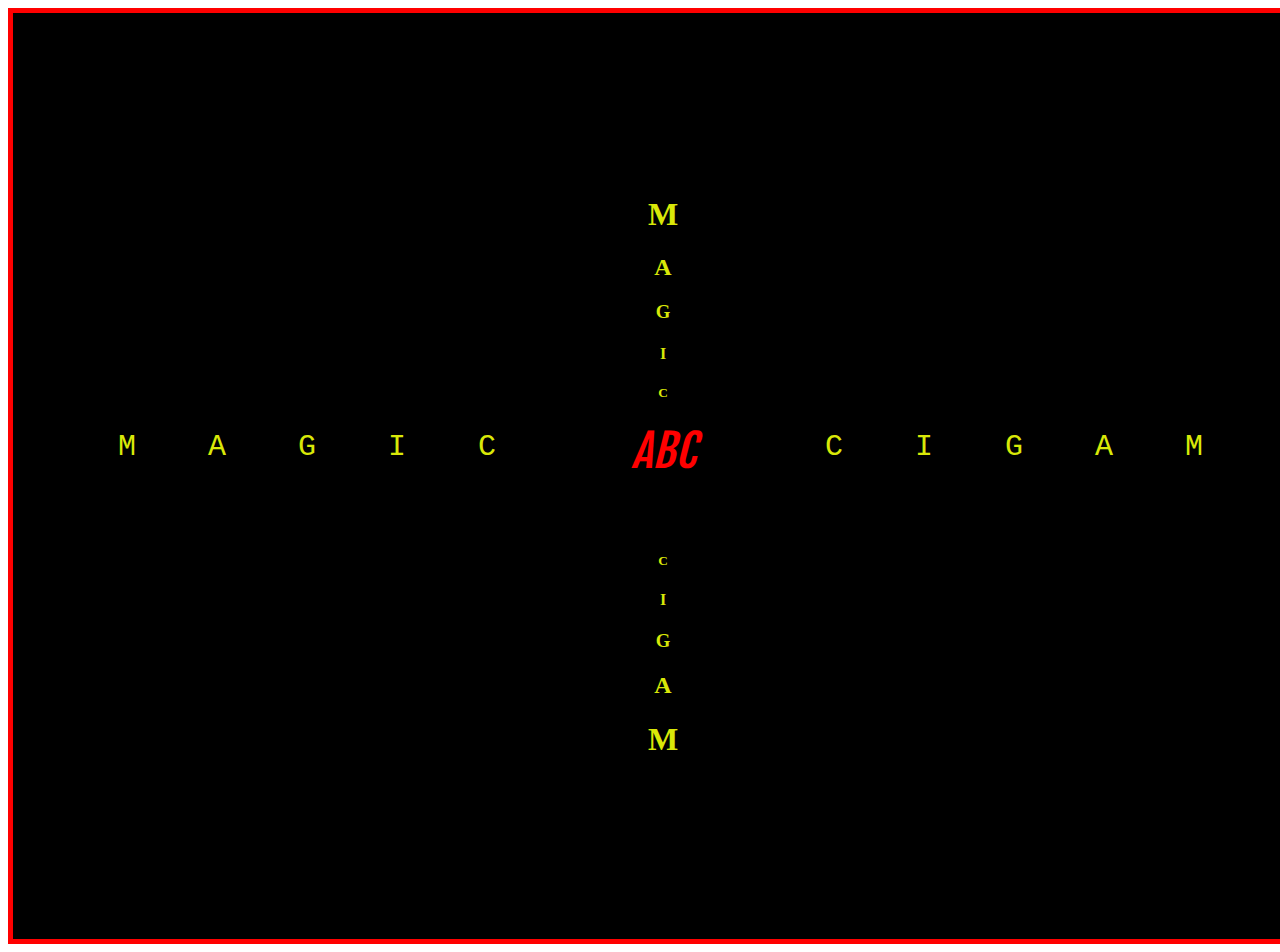
<file: ABC Magic/index.html>
<!DOCTYPE html>
<html lang="en">

<head>
    <meta charset="UTF-8">
    <meta http-equiv="X-UA-Compatible" content="IE=edge">
    <meta name="viewport" content="width=device-width, initial-scale=1.0">
    <title>Document</title>
    <link rel="stylesheet" href="style.css">
</head>

<body>
    <div class="sh">
        <div class="home2">
            <h1>M</h1>
            <h2>A</h2>
            <h3>G</h3>
            <h4>I</h4>
            <h5>C</h5>
        </div>
        <div class="home3">
            <!-- <h1>ABC</h1> -->
            <a id="btn1" href="./index1.html">ABC</a>
        </div>
        <div class="home6">
            <h5>C</h5>
            <h4>I</h4>
            <h3>G</h3>
            <h2>A</h2>
            <h1>M</h1>
        </div>
        <div class="home4">
            <pre>M    A    G    I    C</pre>
        </div>
        <div class="home5">
            <pre>C    I    G    A    M </pre>
        </div>
    </div>
</body>

</html>
</file>
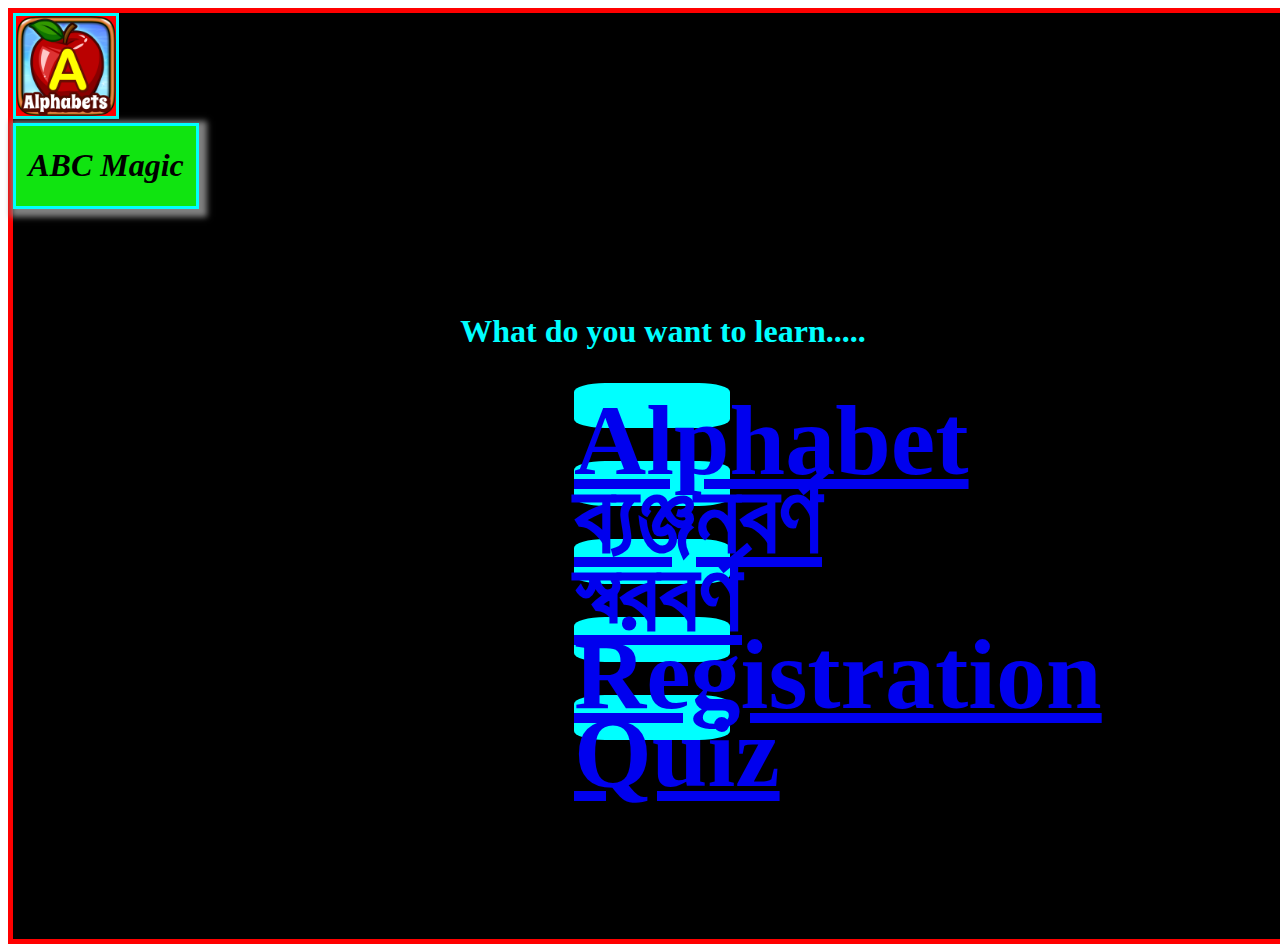
<file: ABC Magic/index1.html>
<!DOCTYPE html>
<html lang="en">

<head>
    <meta charset="UTF-8">
    <meta http-equiv="X-UA-Compatible" content="IE=edge">
    <meta name="viewport" content="width=device-width, initial-scale=1.0">
    <title>Document</title>
    <link rel="stylesheet" href="style.css">
</head>

<body>
    <div class="sh">
        <div class="move">

            <img src="home.png" alt="" srcset="">

        </div>
        <div class="move2">
            <h1 style="text-align: center; font-style: italic;">ABC Magic</h1>
        </div>
        <h1 style="text-align: center; color: aqua;margin-top: 300px;">What do you want to learn.....</h1>
        <div class="btn">
            <a href="./index2.html">Alphabet</a>
        </div>
        <div class="btn">
            <a href="./index3.html">ব্যঞ্জনবর্ণ</a>
        </div>
        <div class="btn">
            <a href="./index4.html">স্বরবর্ণ</a>
        </div>
        <div class="btn">
            <a href="./index5.php">
                Registration</a>
        </div>
        <div class="btn">
            <a href="./index6.html">
                Quiz</a>
        </div>

    </div>
</body>

</html>
</file>
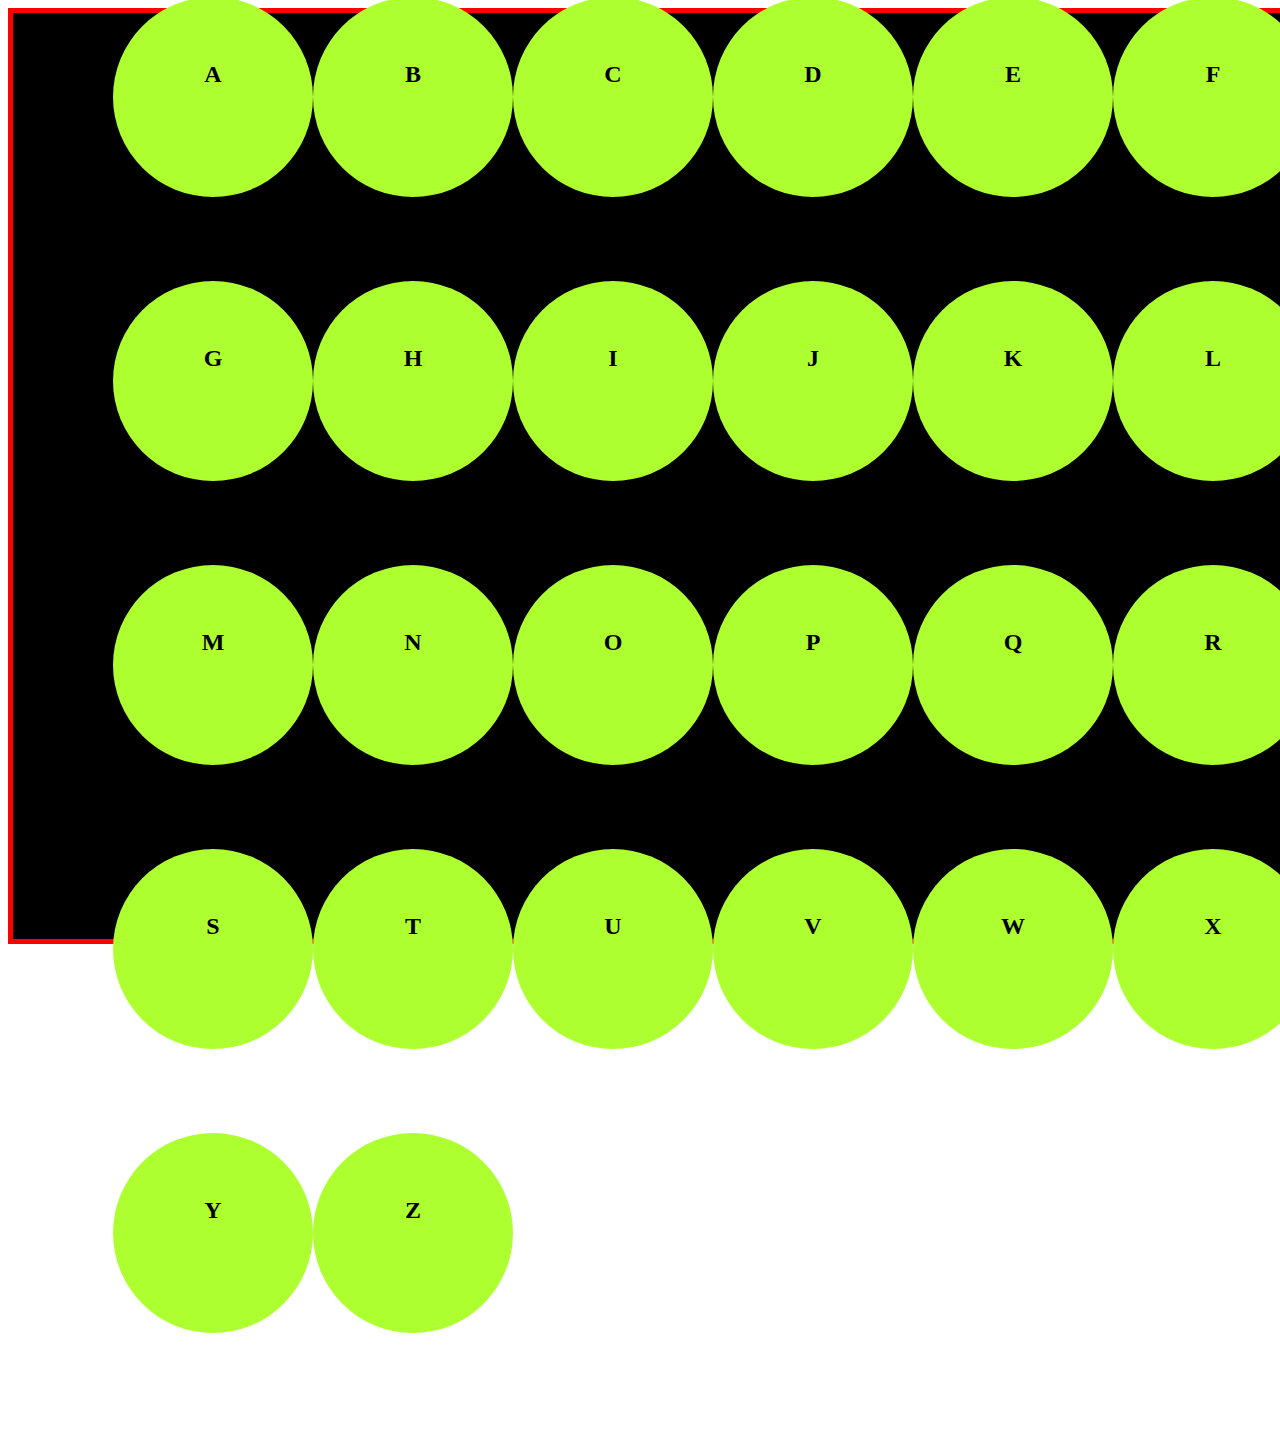
<file: ABC Magic/index2.html>
<!DOCTYPE html>
<html lang="en">

<head>
    <meta charset="UTF-8">
    <meta http-equiv="X-UA-Compatible" content="IE=edge">
    <meta name="viewport" content="width=device-width, initial-scale=1.0">
    <title>Document</title>
    <link rel="stylesheet" href="style.css">
</head>

<body>
    <div class="sh">
        <div class="main">
            <h2 style="margin-top:64px;">A</h2>
            <div class="main2">

                <img src="Red_Apple.jpg" alt="" srcset="">
                <label style="font-size: medium; color: red;">Apple</label>

            </div>
        </div>
        <div class="main">
            <h2 style="margin-top:64px;">B</h2>
            <div class="main2">

                <img src="ball.jpg" alt="" srcset="">
                <label style="font-size: medium; color: red;">Boll</label>

            </div>
        </div>
        <div class="main">
            <h2 style="margin-top:64px;">C</h2>
            <div class="main2">

                <img src="cat.jpeg" alt="" srcset="">
                <label style="font-size: medium; color: red;">Cat</label>

            </div>
        </div>
        <div class="main">
            <h2 style="margin-top:64px;">D</h2>
            <div class="main2">

                <img src="dog.jpg" alt="" srcset="">
                <label style="font-size: medium; color: red;">Dog</label>

            </div>
        </div>
        <div class="main">
            <h2 style="margin-top:64px;">E</h2>
            <div class="main2">

                <img src="elephant.avif" alt="" srcset="">
                <label style="font-size: medium; color:red;">Elephant</label>

            </div>
        </div>
        <div class="main">
            <h2 style="margin-top:64px;">F</h2>
            <div class="main2">
                <img src="fan.png" alt="" srcset="">

                <label style="font-size: medium; color:red;">Fan</label>


            </div>
        </div>
        <div class="main">
            <h2 style="margin-top:64px;">G</h2>
            <div class="main2">

                <img src="giraff.jpg" alt="" srcset="">
                <label style="font-size: medium; color:red;">Giraff</label>

            </div>
        </div>
        <div class="main">
            <h2 style="margin-top:64px;">H</h2>
            <div class="main2">

                <img src="horse.jpg" alt="" srcset="">
                <label style="font-size: medium; color:red;">Horse</label>

            </div>
        </div>
        <div class="main">
            <h2 style="margin-top: 64px;">I</h2>
            <div class="main2">

                <img src="ice-cream.png" alt="" srcset="">
                <label style="font-size: medium; color:red;">Ice-cream</label>

            </div>
        </div>
        <div class="main">
            <h2 style="margin-top:64px;">J</h2>
            <div class="main2">

                <img src="Jug.jpg" alt="" srcset="">
                <label style="font-size: medium; color:red;">Jug</label>

            </div>
        </div>
        <div class="main">
            <h2 style="margin-top:64px;">K</h2>
            <div class="main2">

                <img src="kite.avif" alt="" srcset="">
                <label style="font-size: medium; color:red;">Kite</label>

            </div>
        </div>
        <div class="main">
            <h2 style="margin-top:64px;">L</h2>
            <div class="main2">

                <img src="loin.png" alt="" srcset="">
                <label style="font-size: medium; color:red;">Loin</label>

            </div>
        </div>
        <div class="main">
            <h2 style="margin-top:64px;">M</h2>
            <div class="main2">

                <img src="mango.jpg" alt="" srcset="">
                <label style="font-size: medium; color:red;">Mango</label>

            </div>
        </div>
        <div class="main">
            <h2 style="margin-top:64px;">N</h2>
            <div class="main2">

                <img src="nest.jpg" alt="" srcset="">
                <label style="font-size: medium; color:red;">Nest</label>

            </div>
        </div>
        <div class="main">
            <h2 style="margin-top:64px;">O</h2>
            <div class="main2">

                <img src="orange.jpg" alt="" srcset="">
                <label style="font-size: medium; color:red;">Orange</label>

            </div>
        </div>
        <div class="main">
            <h2 style="margin-top:64px;">P</h2>
            <div class="main2">
                <img src="panda.avif" alt="" srcset="">

                <label style="font-size: medium; color:red;">Panda</label>

            </div>
        </div>
        <div class="main">
            <h2 style="margin-top:64px;">Q</h2>
            <div class="main2">

                <img src="queen.avif" alt="" srcset="">
                <label style="font-size: medium; color:red;">Queen</label>

            </div>
        </div>
        <div class="main">
            <h2 style="margin-top:64px;">R</h2>
            <div class="main2">

                <img src="rat.png" alt="" srcset="">
                <label style="font-size: medium; color:red;">Rat</label>

            </div>
        </div>
        <div class="main">
            <h2 style="margin-top:64px;">S</h2>
            <div class="main2">

                <img src="sun.jpg" alt="" srcset="">
                <label style="font-size: medium; color:red;">Sun</label>

            </div>
        </div>
        <div class="main">
            <h2 style="margin-top:64px;">T</h2>
            <div class="main2">
                <img src="tiger.png" alt="" srcset="">

                <label style="font-size: medium; color:red;">Tiger</label>

            </div>
        </div>
        <div class="main">
            <h2 style="margin-top:64px;">U</h2>
            <div class="main2">

                <img src="umbrella.jpg" alt="" srcset="">
                <label style="font-size: medium; color:red;">Umbrella</label>

            </div>
        </div>
        <div class="main">
            <h2 style="margin-top:64px;">V</h2>
            <div class="main2">

                <img src="vegetables.jpg" alt="" srcset="">
                <label style="font-size: medium; color:red;">Vegetables</label>

            </div>
        </div>
        <div class="main">
            <h2 style="margin-top:64px;">W</h2>
            <div class="main2">

                <img src="watermelon.jpg" alt="" srcset="">
                <label style="font-size: medium; color:red;">Watermelon</label>

            </div>
        </div>
        <div class="main">
            <h2 style="margin-top:64px;">X</h2>
            <div class="main2">

                <img src="Xmax-tree.avif" alt="" srcset="">
                <label style="font-size: medium; color:red;">X-max Tree</label>

            </div>
        </div>
        <div class="main">
            <h2 style="margin-top:64px;">Y</h2>
            <div class="main2">

                <img src="yak.jpg" alt="" srcset="">
                <label style="font-size: medium; color:red;">Yak</label>

            </div>
        </div>
        <div class="main">
            <h2 style="margin-top:64px;">Z</h2>
            <div class="main2">

                <img src="zebra.avif" alt="" srcset="">
                <label style="font-size: medium; color:red;">Zebra</label>

            </div>
        </div>
    </div>
</body>

</html>
</file>
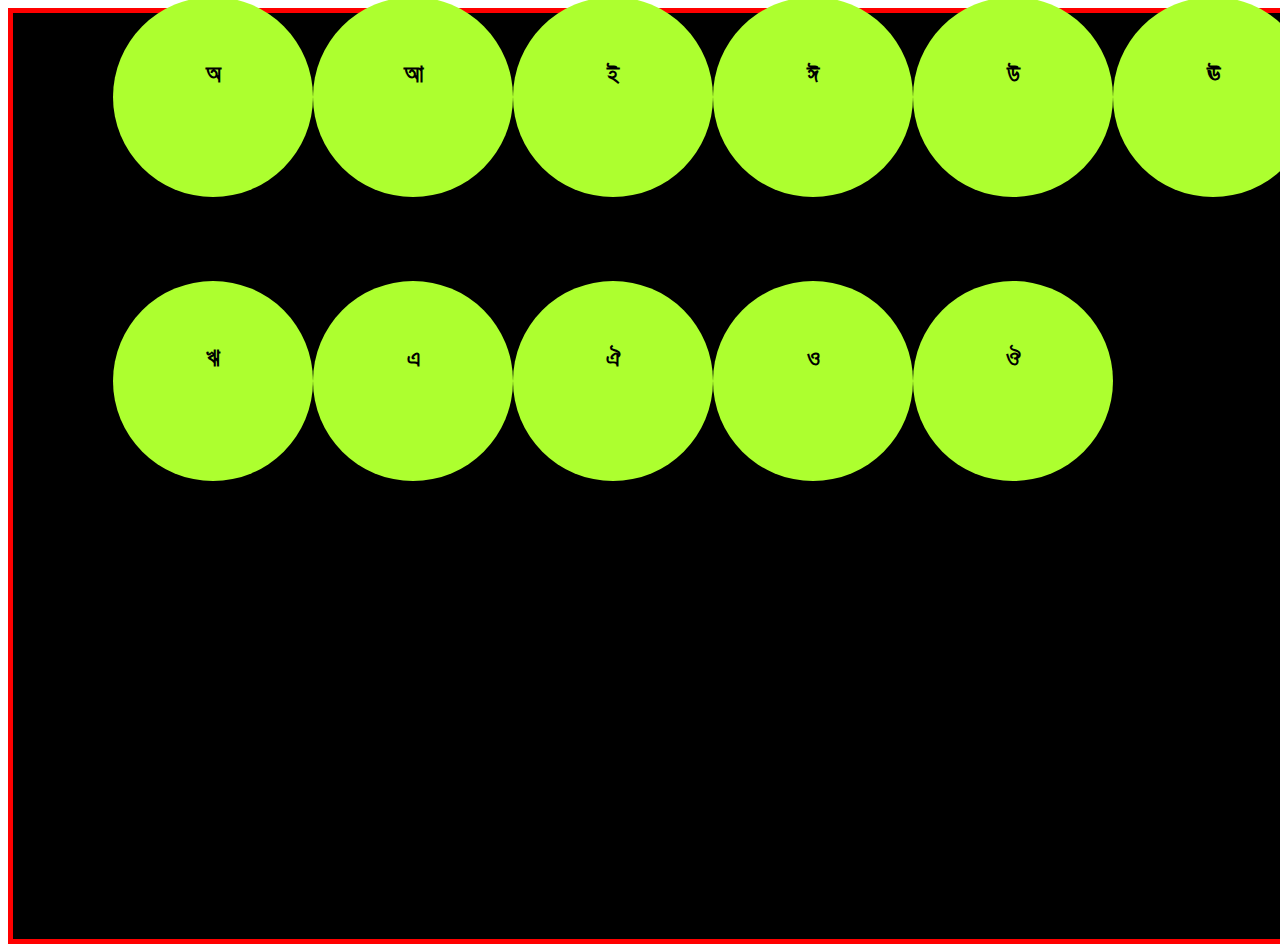
<file: ABC Magic/index3.html>
<!DOCTYPE html>
<html lang="en">

<head>
    <meta charset="UTF-8">
    <meta http-equiv="X-UA-Compatible" content="IE=edge">
    <meta name="viewport" content="width=device-width, initial-scale=1.0">
    <title>Document</title>
    <link rel="stylesheet" href="style.css">
</head>

<body>
    <div class="sh">
        <div class="main">
            <h2 style="margin-top:64px;">অ</h2>
            <div class="main2">

                <img src="oa.jpg" alt="" srcset="">
                <label style="font-size: medium; color: red;">অলি</label>

            </div>
        </div>
        <div class="main">
            <h2 style="margin-top:64px;">আ</h2>
            <div class="main2">

                <img src="mango.jpg" alt="" srcset="">
                <label style="font-size: medium; color: red;">আম</label>

            </div>
        </div>
        <div class="main">
            <h2 style="margin-top:64px;">ই</h2>
            <div class="main2">

                <img src="Hilsa-Fish-Products.jpg" alt="" srcset="">
                <label style="font-size: medium; color: red;">ইলিশ</label>

            </div>
        </div>
        <div class="main">
            <h2 style="margin-top:64px;">ঈ</h2>
            <div class="main2">

                <img src="eoooo.jpg" alt="" srcset="">
                <label style="font-size: medium; color: red;">ঈগল</label>

            </div>
        </div>
        <div class="main">
            <h2 style="margin-top:64px;">উ</h2>
            <div class="main2">

                <img src="odd.jpg" alt="" srcset="">
                <label style="font-size: medium; color:red;">উঠ</label>

            </div>
        </div>
        <div class="main">
            <h2 style="margin-top:64px;">ঊ</h2>
            <div class="main2">
                <img src="uaaa.jpg" alt="" srcset="">

                <label style="font-size: medium; color:red;">ঊষার</label>


            </div>
        </div>
        <div class="main">
            <h2 style="margin-top:64px;">ঋ</h2>
            <div class="main2">

                <img src="ruuuuu.jpg" alt="" srcset="">
                <label style="font-size: medium; color:red;">ঋতু</label>

            </div>
        </div>
        <div class="main">
            <h2 style="margin-top:64px;">এ</h2>
            <div class="main2">

                <img src="akkk.jpg" alt="" srcset="">
                <label style="font-size: medium; color:red;">একতারা</label>

            </div>
        </div>
        <div class="main">
            <h2 style="margin-top: 64px;">ঐ</h2>
            <div class="main2">

                <img src="elephant.avif" alt="" srcset="">
                <label style="font-size: medium; color:red;">ঐরাবত</label>

            </div>
        </div>
        <div class="main">
            <h2 style="margin-top:64px;">ও</h2>
            <div class="main2">

                <img src="oa.png" alt="" srcset="">
                <label style="font-size: medium; color:red;">ওজন</label>

            </div>
        </div>
        <div class="main">
            <h2 style="margin-top:64px;">ঔ</h2>
            <div class="main2">

                <img src="oaaaaaaa.webp" alt="" srcset="">
                <label style="font-size: medium; color:red;">ঔষধ</label>

            </div>
        </div>
        </div>
</body>

</html>
</file>
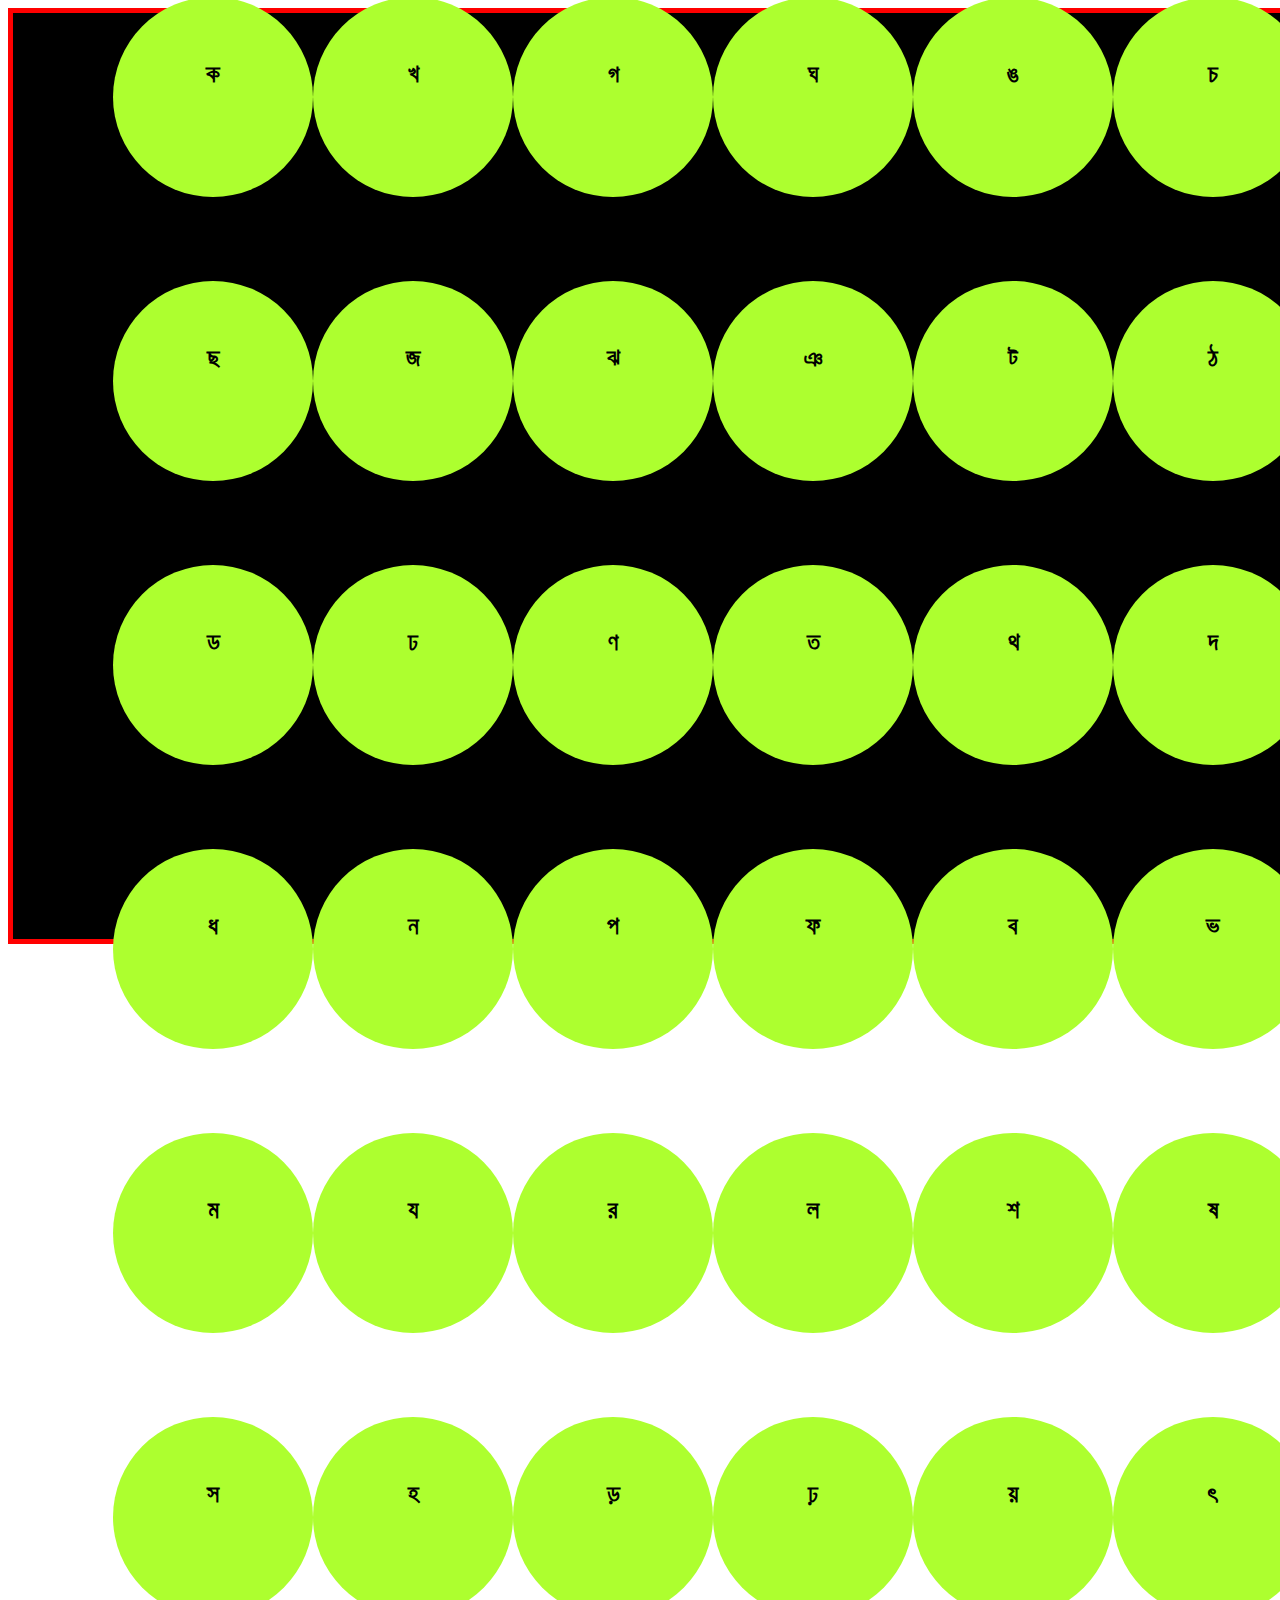
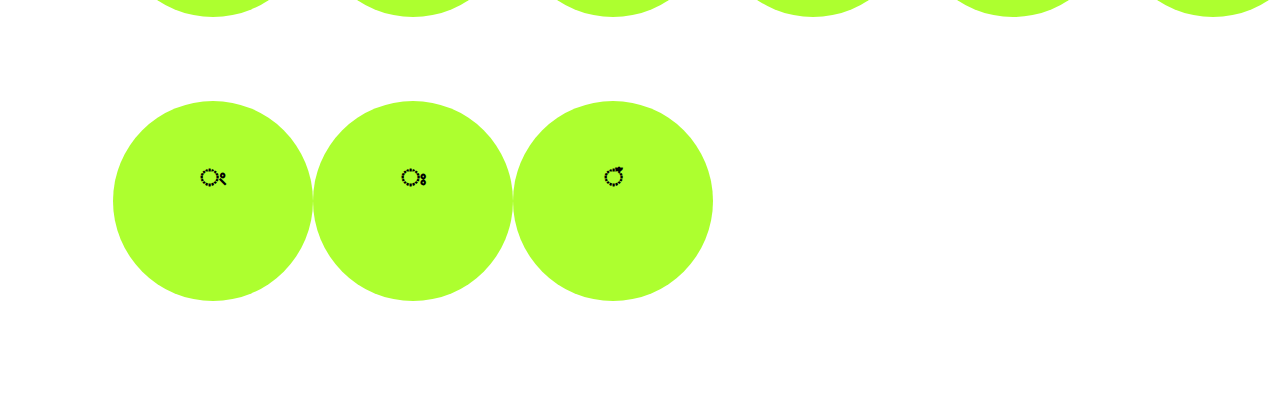
<file: ABC Magic/index4.html>
<!DOCTYPE html>
<html lang="en">

<head>
    <meta charset="UTF-8">
    <meta http-equiv="X-UA-Compatible" content="IE=edge">
    <meta name="viewport" content="width=device-width, initial-scale=1.0">
    <title>Document</title>
    <link rel="stylesheet" href="style.css">
</head>

<body>
    <div class="sh">
        <div class="main">
            <h2 style="margin-top:64px;">ক</h2>
            <div class="main2">

                <img src="intro-1660147847.jpg" alt="" srcset="">
                <label style="font-size: medium; color: red;">কলা</label>

            </div>
        </div>
        <div class="main">
            <h2 style="margin-top:64px;">খ</h2>
            <div class="main2">

                <img src="খেজুর.jpg" alt="" srcset="">
                <label style="font-size: medium; color: red;">খেজুর</label>

            </div>
        </div>
        <div class="main">
            <h2 style="margin-top:64px;">গ</h2>
            <div class="main2">

                <img src="ross.jpg" alt="" srcset="">
                <label style="font-size: medium; color: red;">গোলাপ</label>

            </div>
        </div>
        <div class="main">
            <h2 style="margin-top:64px;">ঘ</h2>
            <div class="main2">

                <img src="horse.jpg" alt="" srcset="">
                <label style="font-size: medium; color: red;">গোলাপ</label>

            </div>
        </div>
        <div class="main">
            <h2 style="margin-top:64px;">ঙ</h2>
            <div class="main2">

                <img src="bange.jpg" alt="" srcset="">
                <label style="font-size: medium; color:red;">ব্যাঙ</label>

            </div>
        </div>
        <div class="main">
            <h2 style="margin-top:64px;">চ</h2>
            <div class="main2">
                <img src="bage.jpg" alt="" srcset="">

                <label style="font-size: medium; color:red;">চিতাবাঘ</label>


            </div>
        </div>
        <div class="main">
            <h2 style="margin-top:64px;">ছ</h2>
            <div class="main2">

                <img src="P.jpg" alt="" srcset="">
                <label style="font-size: medium; color:red;">ছোলা</label>

            </div>
        </div>
        <div class="main">
            <h2 style="margin-top:64px;">জ</h2>
            <div class="main2">

                <img src="jahaz.jpg" alt="" srcset="">
                <label style="font-size: medium; color:red;">জাহাজ</label>

            </div>
        </div>
        <div class="main">
            <h2 style="margin-top: 64px;">ঝ</h2>
            <div class="main2">

                <img src="za.png" alt="" srcset="">
                <label style="font-size: medium; color:red;">ঝুরি</label>

            </div>
        </div>
        <div class="main">
            <h2 style="margin-top:64px;">ঞ</h2>
            <div class="main2">

                <img src="cat.jpeg" alt="" srcset="">
                <label style="font-size: medium; color:red;">মিঞ</label>

            </div>
        </div>
        <div class="main">
            <h2 style="margin-top:64px;">ট</h2>
            <div class="main2">

                <img src="ti.png" alt="" srcset="">
                <label style="font-size: medium; color:red;">টিয়া</label>

            </div>
        </div>
        <div class="main">
            <h2 style="margin-top:64px;">ঠ</h2>
            <div class="main2">

                <img src="ta.png" alt="" srcset="">
                <label style="font-size: medium; color:red;">ঠেলাগাড়ি</label>

            </div>
        </div>
        <div class="main">
            <h2 style="margin-top:64px;">ড</h2>
            <div class="main2">

                <img src="da.jpeg" alt="" srcset="">
                <label style="font-size: medium; color:red;">ডাব</label>

            </div>
        </div>
        <div class="main">
            <h2 style="margin-top:64px;">ঢ</h2>
            <div class="main2">

                <img src="w.jpg" alt="" srcset="">
                <label style="font-size: medium; color:red;">ঢাক</label>

            </div>
        </div>
        <div class="main">
            <h2 style="margin-top:64px;">ণ</h2>
            <div class="main2">

                <img src="ho.jpg" alt="" srcset="">
                <label style="font-size: medium; color:red;">হরিণ
                </label>

            </div>
        </div>
        <div class="main">
            <h2 style="margin-top:64px;">ত</h2>
            <div class="main2">
                <img src="watermelon.jpg" alt="" srcset="">

                <label style="font-size: medium; color:red;">তরমুজ</label>

            </div>
        </div>
        <div class="main">
            <h2 style="margin-top:64px;">থ</h2>
            <div class="main2">

                <img src="taa.jpg" alt="" srcset="">
                <label style="font-size: medium; color:red;">থালা</label>

            </div>
        </div>
        <div class="main">
            <h2 style="margin-top:64px;">দ</h2>
            <div class="main2">

                <img src="56.jpg" alt="" srcset="">
                <label style="font-size: medium; color:red;">দোয়েল</label>

            </div>
        </div>
        <div class="main">
            <h2 style="margin-top:64px;">ধ</h2>
            <div class="main2">

                <img src="taaaa.jpg" alt="" srcset="">
                <label style="font-size: medium; color:red;">ধান</label>

            </div>
        </div>
        <div class="main">
            <h2 style="margin-top:64px;">ন</h2>
            <div class="main2">
                <img src="na.jpg" alt="" srcset="">

                <label style="font-size: medium; color:red;">নারিকেল</label>

            </div>
        </div>
        <div class="main">
            <h2 style="margin-top:64px;">প</h2>
            <div class="main2">

                <img src="paa.webp" alt="" srcset="">
                <label style="font-size: medium; color:red;">পায়রা</label>

            </div>
        </div>
        <div class="main">
            <h2 style="margin-top:64px;">ফ</h2>
            <div class="main2">

                <img src="Fruits.jpg" alt="" srcset="">
                <label style="font-size: medium; color:red;">ফল</label>

            </div>
        </div>
        <div class="main">
            <h2 style="margin-top:64px;">ব</h2>
            <div class="main2">

                <img src="books.png" alt="" srcset="">
                <label style="font-size: medium; color:red;">বই</label>

            </div>
        </div>
        <div class="main">
            <h2 style="margin-top:64px;">ভ</h2>
            <div class="main2">

                <img src="vaaa.jpg" alt="" srcset="">
                <label style="font-size: medium; color:red;">ভাল্লুক</label>

            </div>
        </div>
        <div class="main">
            <h2 style="margin-top:64px;">ম </h2>
            <div class="main2">

                <img src="mo.jpg" alt="" srcset="">
                <label style="font-size: medium; color:red;">মসজিদ</label>

            </div>
        </div>
        <div class="main">
            <h2 style="margin-top:64px;">য</h2>
            <div class="main2">

                <img src="jaaaaaa.jpg" alt="" srcset="">
                <label style="font-size: medium; color:red;">যাকাত</label>

            </div>
        </div>
        <div class="main">
            <h2 style="margin-top:64px;">র</h2>
            <div class="main2">

                <img src="ra.jpg" alt="" srcset="">
                <label style="font-size: medium; color:red;">রাজহাস</label>

            </div>
        </div>
        <div class="main">
            <h2 style="margin-top:64px;">ল </h2>
            <div class="main2">

                <img src="le.jpg" alt="" srcset="">
                <label style="font-size: medium; color:red;">লেবু</label>

            </div>
        </div>
        <div class="main">
            <h2 style="margin-top:64px;">শ</h2>
            <div class="main2">

                <img src="sa.jpg" alt="" srcset="">
                <label style="font-size: medium; color:red;">শাপলা</label>

            </div>
        </div>
        <div class="main">
            <h2 style="margin-top:64px;">ষ</h2>
            <div class="main2">

                <img src="a.jpg" alt="" srcset="">
                <label style="font-size: medium; color:red;">আষাঢ</label>

            </div>
        </div>
        <div class="main">
            <h2 style="margin-top:64px;">স</h2>
            <div class="main2">

                <img src="see.webp" alt="" srcset="">
                <label style="font-size: medium; color:red;">সাপ</label>

            </div>
        </div>
        <div class="main">
            <h2 style="margin-top:64px;">হ</h2>
            <div class="main2">

                <img src="elephant.avif" alt="" srcset="">
                <label style="font-size: medium; color:red;">হাতি</label>

            </div>
        </div>
        <div class="main">
            <h2 style="margin-top:64px;">ড়</h2>
            <div class="main2">

                <img src="ga.avif" alt="" srcset="">
                <label style="font-size: medium; color:red;">গাড়ি</label>

            </div>
        </div>
        <div class="main">
            <h2 style="margin-top:64px;"> ঢ়</h2>
            <div class="main2">

                <img src="da.jpg" alt="" srcset="">
                <label style="font-size: medium; color:red;">ঢেঁকি</label>
               

            </div>
        </div>
        <div class="main">
            <h2 style="margin-top:64px;">য়</h2>
            <div class="main2">

                <img src="moooo.jpg" alt="" srcset="">
                <label style="font-size: medium; color:red;">ময়ূর</label>

            </div>
        </div>
        <div class="main">
            <h2 style="margin-top:64px;">ৎ</h2>
            <div class="main2">

                <img src="sssss.jpg" alt="" srcset="">
                <label style="font-size: medium; color:red;">উৎসব</label>

            </div>
        </div>
        <div class="main">
            <h2 style="margin-top:64px;">ং</h2>
            <div class="main2">

                <img src="ma.jpg" alt="" srcset="">
                <label style="font-size: medium; color:red;">মাংশ</label>

            </div>
        </div>
        <div class="main">
            <h2 style="margin-top:64px;"> ঃ</h2>
            <div class="main2">

                <img src="di.jpg" alt="" srcset="">
                <label style="font-size: medium; color:red;">দুঃখী</label>

            </div>
        </div>
        <div class="main">
            <h2 style="margin-top:64px;"> ঁ</h2>
            <div class="main2">

                <img src="caaa.jpg" alt="" srcset="">
                <label style="font-size: medium; color:red;">চাঁদ</label>

            </div>
        </div>
        <!-- <div class="main">
            <h2 style="margin-top:64px;">ভ</h2>
            <div class="main2">

                <img src="yak.jpg" alt="" srcset="">
                <label style="font-size: medium; color:red;">Yak</label>

            </div>
        </div> -->
        
        
    </div>
</body>

</html>
</file>
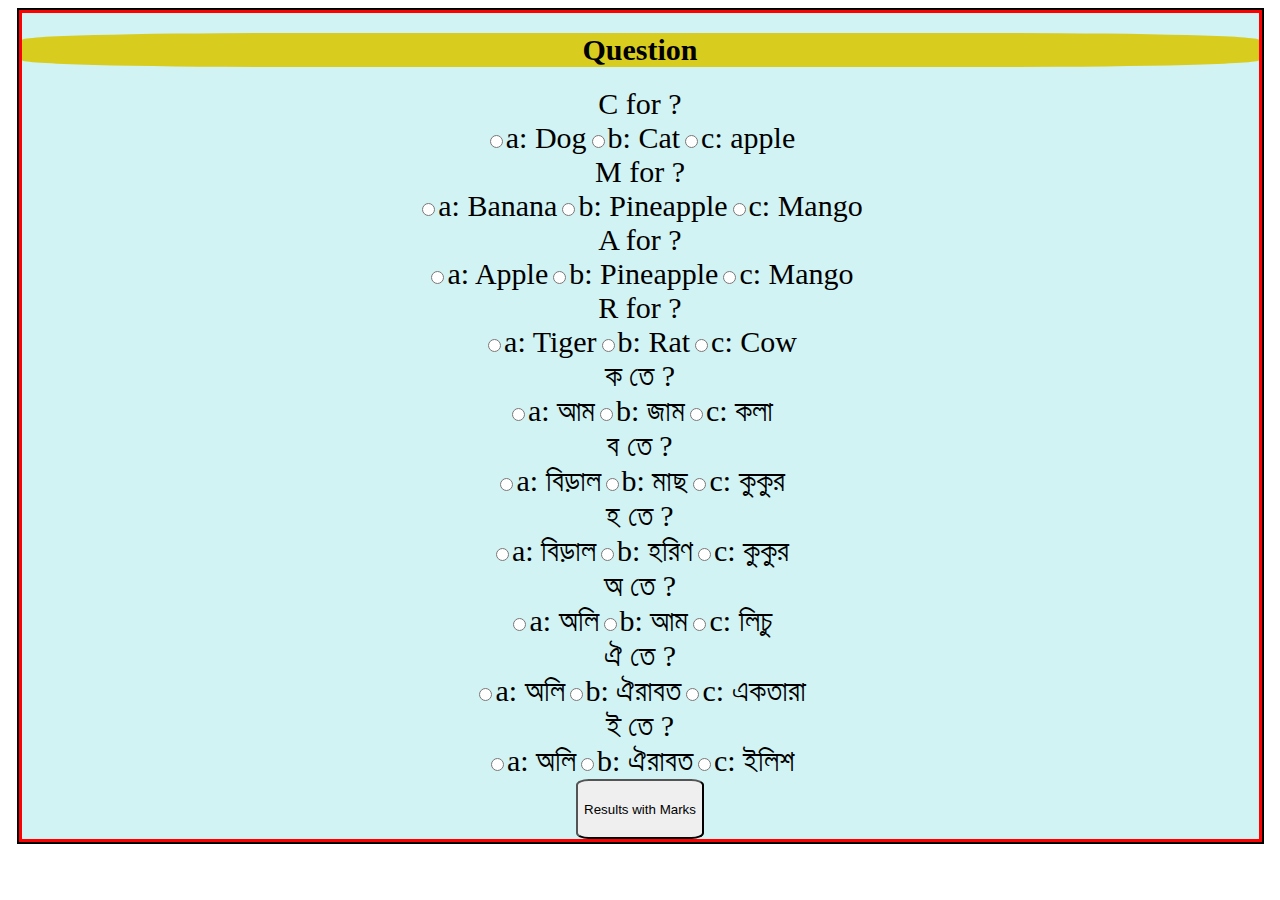
<file: ABC Magic/index6.html>
<!DOCTYPE html>
<html lang="en">

<head>
    <meta charset="UTF-8">
    <meta name="viewport" content="width=device-width, initial-scale=1.0">
    <title>Document</title>
    <!-- <script src="js.js"></script> -->
    <link rel="stylesheet" href="js.css">
</head>

<body>

    <div style="margin: auto; text-align: center; border: 2px solid black; width: 1243px;background-color: rgba(60, 201, 201, 0.233);">
        <div style="border: 3px solid red;">
            <h1 style="border-radius: 20%;background-color: rgb(216, 204, 30);font-size: 30px;">Question</h1>
            <div id="quiz" style="font-size: 30px;"></div>
            <button id="submit" style="height: 60px; border-radius: 10%;">Results with Marks</button>
            <div id="results" style="font-size: 25px;color: blue;"></div>










            <script type="text/javascript">
                var myQuestions = [
                    {
                        question: "C for ?",
                        answers: {
                            a: 'Dog',
                            b: 'Cat',
                            c: 'apple'
                        },
                        correctAnswer: 'b'
                    },
                    {
                        question: "M for ?",
                        answers: {
                            a: 'Banana',
                            b: 'Pineapple',
                            c: 'Mango'
                        },
                        correctAnswer: 'c'
                    },
                    {
                        question: "A for ?",
                        answers: {
                            a: 'Apple',
                            b: 'Pineapple',
                            c: 'Mango'
                        },
                        correctAnswer: 'a'
                    },
                    {
                        question: "R for ?",
                        answers: {
                            a: 'Tiger',
                            b: 'Rat',
                            c: 'Cow'
                        },
                        correctAnswer: 'b'
                    }

                    ,
                    {
                        question: "ক তে ?",
                        answers: {
                            a: 'আম',
                            b: 'জাম',
                            c: 'কলা'
                        },
                        correctAnswer: 'c'
                    },
                    {
                        question: "ব তে ?",
                        answers: {
                            a: 'বিড়াল',
                            b: 'মাছ',
                            c: 'কুকুর'
                        },
                        correctAnswer: 'a'
                    },
                    {
                        question: "হ তে ?",
                        answers: {
                            a: 'বিড়াল',
                            b: 'হরিণ',
                            c: 'কুকুর'
                        },
                        correctAnswer: 'b'
                    },
                    {
                        question: "অ তে ?",
                        answers: {
                            a: 'অলি',
                            b: 'আম',
                            c: 'লিচু'
                        },
                        correctAnswer: 'a'
                    },
                    {
                        question: "ঐ তে ?",
                        answers: {
                            a: 'অলি',
                            b: 'ঐরাবত',
                            c: 'একতারা'
                        },
                        correctAnswer: 'b'
                    },
                    {
                        question: "ই তে ?",
                        answers: {
                            a: 'অলি',
                            b: 'ঐরাবত',
                            c: 'ইলিশ'
                        },
                        correctAnswer: 'c'
                    }


                ];

                var quizContainer = document.getElementById('quiz');
                var resultsContainer = document.getElementById('results');
                var submitButton = document.getElementById('submit');

                generateQuiz(myQuestions, quizContainer, resultsContainer, submitButton);

                function generateQuiz(questions, quizContainer, resultsContainer, submitButton) {

                    function showQuestions(questions, quizContainer) {
                        // we'll need a place to store the output and the answer choices
                        var output = [];
                        var answers;

                        // for each question...
                        for (var i = 0; i < questions.length; i++) {

                            // first reset the list of answers
                            answers = [];

                            // for each available answer...
                            for (letter in questions[i].answers) {

                                // ...add an html radio button
                                answers.push(
                                    '<label>'
                                    + '<input type="radio" name="question' + i + '" value="' + letter + '">'
                                    + letter + ': '
                                    + questions[i].answers[letter]
                                    + '</label>'
                                );
                            }

                            // add this question and its answers to the output
                            output.push(
                                '<div class="question">' + questions[i].question + '</div>'
                                + '<div class="answers">' + answers.join('') + '</div>'
                            );
                        }

                        // finally combine our output list into one string of html and put it on the page
                        quizContainer.innerHTML = output.join('');
                    }


                    function showResults(questions, quizContainer, resultsContainer) {

                        // gather answer containers from our quiz
                        var answerContainers = quizContainer.querySelectorAll('.answers');

                        // keep track of user's answers
                        var userAnswer = '';
                        var numCorrect = 0;

                        // for each question...
                        for (var i = 0; i < questions.length; i++) {

                            // find selected answer
                            userAnswer = (answerContainers[i].querySelector('input[name=question' + i + ']:checked') || {}).value;

                            // if answer is correct
                            if (userAnswer === questions[i].correctAnswer) {
                                // add to the number of correct answers
                                numCorrect++;

                                // color the answers green
                                answerContainers[i].style.color = 'lightgreen';
                            }
                            // if answer is wrong or blank
                            else {
                                // color the answers red
                                answerContainers[i].style.color = 'red';
                            }
                        }

                        // show number of correct answers out of total
                        resultsContainer.innerHTML = numCorrect + ' out of ' + questions.length;
                    }

                    // show questions right away
                    showQuestions(questions, quizContainer);

                    // on submit, show results
                    submitButton.onclick = function () {
                        showResults(questions, quizContainer, resultsContainer);
                    }

                }



            </script>

        </div>
    </div>
</body>

</html>
</file>
<file: ABC Magic/style.css>
@import url('https://fonts.googleapis.com/css2?family=Fjalla+One&family=Julee&family=Labrada&family=Righteous&display=swap');
.sh {
    border: 5px solid red;
    width: 1243px;
    height: 926px;
    background-color: black;
    margin: auto;
    position: relative;
    
}
.main {
    width: 115px;
    height: 158px;
    top: 10px;
    padding: auto;
    margin-top: 84px;
    text-align: center;
    border-radius: 50%;
    background-color: greenyellow;
    transform: translate(50%, -50%);
    float: left;
    /* box-shadow: 1px 2px 5px 0px greenyellow; */
}

img {
    width: 100%;
    height: 100%;
    /* border-radius: 50%; */
}

.main2 {
    position: absolute;
    top: 0;
    left: 0;
    right: 0;
    bottom: 0;
    opacity: 0;
    transition: 1ms ease-in-out;
    cursor: pointer;

}

.main:hover .main2 {
    opacity: 1;
    box-shadow: 2px 2px 5px 5px gray;
}



.move {
    width: 100px;
    height: 100px;
    background-color: red;
    border: 3px solid aqua;
    position: absolute;
    margin: auto;
    padding: 0;
    animation-name: move;
    animation-duration: 10s;
    animation-iteration-count: infinite;
    /* animation: ease-in-out; */
}

@keyframes move {
    0% {
        top: 0px;
        left: 0px;
    }

    25% {
        top: 0px;
        left: 1138px;
    }

    50% {
        top: 823px;
        left: 1138px;
    }

    75% {
        top: 823px;
        left: 0px;
    }

    100% {
        top: 0px;
        left: 0px;
    }

}

.move2 {
    width: 180px;
    height: 80px;
    margin-top: 110px;
    background-color: rgb(16, 228, 16);
    padding: 0;
    border: 3px solid aqua;
    position: absolute;
    animation-name: move2;
    animation-duration: 8s;
    animation-iteration-count: infinite;
    box-shadow: 3px 3px 6px 5px gray;


}

@keyframes move2 {
    0% {
        top: 0px;
        left: 0px;
    }

    50% {
        top: 0px;
        left: 945px;
    }

    100% {
        top: 0px;
        left: 0px;
    }

}

.btn {
    width: 156px;
    height: 45px;
    margin-top: 33px;
    border-radius: 20%;
    margin-left: 561px;
    background-color: aqua;
    text-align: center;
    color: black;
    font-size: 40px;
    text-decoration: none;
    font-size: 50px;
    font-size: 27px;
    font-weight: 600;
    text-align: center;
    

}

.btn:hover {
    background-color: red;
    opacity: 0.8;
    box-shadow: 5px 5px 5px 8px gray;
    color: white;
    text-decoration: none;

}
/* .ss{
    width: 1243px;
    height: 926px;
    background-color: black;
    margin: auto;
    position: relative;
    border: 5px solid red;
} */
.home2{
    margin-top: 183px;
    color: rgb(217, 232, 8);
    text-align: center;
    
}
.home6{
    margin-top: 74px;
    color: rgb(217, 232, 8);
    text-align: center;
}

.home3{
    color: rgb(217, 232, 8);
    text-align: center;
    font-size: 45px;
    font-family: 'Fjalla One', sans-serif;
}
.home4{
    width: 126px;
    height: 74px;
    color: rgb(217, 232, 8);
    margin-top: -379px;
    margin-left: 105px;
    /* background-color: red; */
    text-align: center;
    animation-name: home4;
    animation-duration: 3s;
    animation-iteration-count: infinite;
    position: absolute;
    font-size: 30px;
}
@keyframes home4 {
    0% {
        top: 0px;
        left: 0px;
    }

    50% {
        top: 0px;
        left: 80px;
    }
}
.home5{
    width: 126px;
    height: 74px;
    color: rgb(217, 232, 8);
    margin-top: -379px;
    margin-left:812px;
    /* background-color: red; */
    text-align: center;
    animation-name: home5;
    animation-duration: 3s;
    animation-iteration-count: infinite;
    position: absolute;
    font-size: 30px;
}

@keyframes home5 {
    0% {
        top: 0px;
        left: 0px;
    }

    50% {
        top: 0px;
        left: 80px;
    }
}
#btn1{
    color: red;
    text-decoration: none;
    font-style: italic;
    size: 100px;
    text-shadow: 2px 2px 10px 10px red;
    top: 20px
    
}
@media screen and (max-width: 400px) {
    .main {
    width: 50px;
    height: auto;
    padding: auto;
    text-align: center;
    border-radius: 50%;
    background-color: greenyellow;
    transform: translate(50%, -50%);
    display: flex;
    box-sizing: border-box;

    }
    .main2 {
        top: 0;
        left: 0;
        right: 0;
        bottom: 0;
        opacity: 0;
        transition: 1ms ease-in-out;
        cursor: pointer;
    
    }
    .home4{
        width: auto;
        color: rgb(217, 232, 8);
        font-size: 30px;
    }
    .home5{
        width: auto;
        color: rgb(217, 232, 8);
        position: none;
        font-size: 30px;
    }
    
    .sh {
        border: 5px solid red;
        width: auto;
        background-color: black;
        margin: auto;
        position: none;
        
    }
    .btn {
        width: auto;
        margin-top: 5pxpx;
        border-radius: 20%;
        margin-left: 20px;
        background-color: aqua;
        text-align: center;
        color: black;
        font-size: 40px;
        text-decoration: none;
        font-size: 50px;
        font-size: 30px;
    
    }
  }
  @media screen and (max-width: 1300px) {
    .sh {
        border: 5px solid red;
        width: 1300px;
        height: 926px;
        background-color: black;
        margin: auto;
        position: relative;
        
    }
    .main {
        width: 200px;
        height: 200px;
        top: 10px;
        padding: auto;
        margin-top: 84px;
        text-align: center;
        border-radius: 50%;
        background-color: greenyellow;
        transform: translate(50%, -50%);
        float: left;
        /* box-shadow: 1px 2px 5px 0px greenyellow; */
    }
    
    img {
        width: 100%;
        height: 100%;
        /* border-radius: 50%; */
    }
    
    .main2 {
        position: absolute;
        top: 0;
        left: 0;
        right: 0;
        bottom: 0;
        opacity: 0;
        transition: 1ms ease-in-out;
        cursor: pointer;
    
    }
    
    .main:hover .main2 {
        opacity: 1;
        box-shadow: 2px 2px 5px 5px gray;
    }
    
    
    
    .move {
        width: 100px;
        height: 100px;
        background-color: red;
        border: 3px solid aqua;
        position: absolute;
        margin: auto;
        padding: 0;
        animation-name: move;
        animation-duration: 10s;
        animation-iteration-count: infinite;
        /* animation: ease-in-out; */
    }
    
    @keyframes move {
        0% {
            top: 0px;
            left: 0px;
        }
    
        25% {
            top: 0px;
            left: 1138px;
        }
    
        50% {
            top: 823px;
            left: 1138px;
        }
    
        75% {
            top: 823px;
            left: 0px;
        }
    
        100% {
            top: 0px;
            left: 0px;
        }
    
    }
    
    .move2 {
        width: 180px;
        height: 80px;
        margin-top: 110px;
        background-color: rgb(16, 228, 16);
        padding: 0;
        border: 3px solid aqua;
        position: absolute;
        animation-name: move2;
        animation-duration: 8s;
        animation-iteration-count: infinite;
        box-shadow: 3px 3px 6px 5px gray;
    
    
    }
    
    @keyframes move2 {
        0% {
            top: 0px;
            left: 0px;
        }
    
        50% {
            top: 0px;
            left: 945px;
        }
    
        100% {
            top: 0px;
            left: 0px;
        }
    
    }
    
    .btn {
        width: 156px;
        height: 45px;
        margin-top: 33px;
        border-radius: 20%;
        margin-left: 561px;
        background-color: aqua;
        text-align: center;
        color: black;
        font-size: 40px;
        text-decoration: none;
        font-size: 100px;
    
    
    }
    
    .btn:hover {
        background-color: red;
        opacity: 0.8;
        box-shadow: 5px 5px 5px 8px gray;
        color: white;
    
    }
    /* .ss{
        width: 1243px;
        height: 926px;
        background-color: black;
        margin: auto;
        position: relative;
        border: 5px solid red;
    } */
    .home2{
        margin-top: 183px;
        color: rgb(217, 232, 8);
        text-align: center;
        
    }
    .home6{
        margin-top: 74px;
        color: rgb(217, 232, 8);
        text-align: center;
    }
    
    .home3{
        color: rgb(217, 232, 8);
        text-align: center;
        font-size: 45px;
        font-family: 'Fjalla One', sans-serif;
    }
    .home4{
        width: 126px;
        height: 74px;
        color: rgb(217, 232, 8);
        margin-top: -379px;
        margin-left: 105px;
        /* background-color: red; */
        text-align: center;
        animation-name: home4;
        animation-duration: 3s;
        animation-iteration-count: infinite;
        position: absolute;
        font-size: 30px;
    }
    @keyframes home4 {
        0% {
            top: 0px;
            left: 0px;
        }
    
        50% {
            top: 0px;
            left: 80px;
        }
    }
    .home5{
        width: 126px;
        height: 74px;
        color: rgb(217, 232, 8);
        margin-top: -379px;
        margin-left:812px;
        /* background-color: red; */
        text-align: center;
        animation-name: home5;
        animation-duration: 3s;
        animation-iteration-count: infinite;
        position: absolute;
        font-size: 30px;
    }
    
    @keyframes home5 {
        0% {
            top: 0px;
            left: 0px;
        }
    
        50% {
            top: 0px;
            left: 80px;
        }
    }
    #btn1{
        color: red;
        text-decoration: none;
        font-style: italic;
        size: 100px;
        text-shadow: 2px 2px 10px 10px red;
        top: 20px
        
    }


  }
</file>
<file: ABC Magic/js.css>
/* body{
    font-size: 25px;
    font-family: sans-serif;
    color: #333;
  }
  .question{
    font-weight: 600;
    font-size: 31px;
  }
  .answers {
      margin-bottom: 20px;
      font-size: 17px;
  }
  #submit{
    font-family: sans-serif;
    font-size: 20px;
    background-color: #297;
    color: #fff;
    border: 0px;
    border-radius: 3px;
    padding: 20px;
    cursor: pointer;
    margin-bottom: 20px;
  }
  #submit:hover{
    background-color: rgb(170, 51, 134);
    box-shadow: 2px 2px gray;
    font: bold;
  } */
</file>
